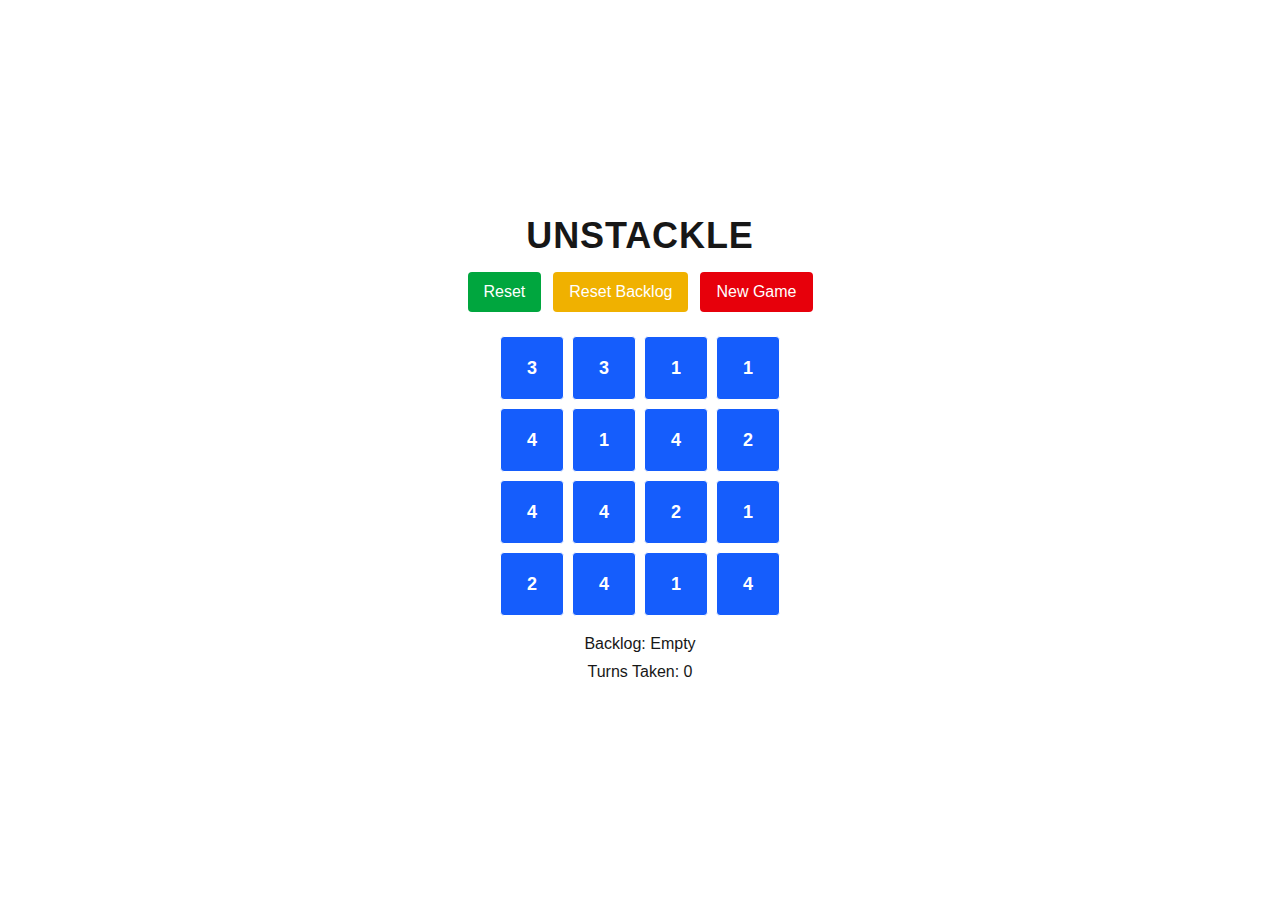
<file: game/index.html>
<!DOCTYPE html><html lang="en"><head><meta charSet="utf-8"/><meta name="viewport" content="width=device-width, initial-scale=1"/><link rel="stylesheet" href="/game/_next/static/css/ccdade377ac1e5ee.css" data-precedence="next"/><link rel="preload" as="script" fetchPriority="low" href="/game/_next/static/chunks/webpack-308e19ec134ac4c2.js"/><script src="/game/_next/static/chunks/4bd1b696-52a6696c08e3276c.js" async=""></script><script src="/game/_next/static/chunks/684-712a0cd3b10c064e.js" async=""></script><script src="/game/_next/static/chunks/main-app-4f8acdaeea503a58.js" async=""></script><script src="/game/_next/static/chunks/app/page-5dadd4a5170f96e7.js" async=""></script><title>Create Next App</title><meta name="description" content="Generated by create next app"/><meta name="base" content="/game/"/><link rel="icon" href="/game/favicon.ico" type="image/x-icon" sizes="16x16"/><script>document.querySelectorAll('body link[rel="icon"], body link[rel="apple-touch-icon"]').forEach(el => document.head.appendChild(el))</script><script src="/game/_next/static/chunks/polyfills-42372ed130431b0a.js" noModule=""></script></head><body class="antialiased"><main class="min-h-screen bg-white flex items-center justify-center"></main><!--$--><!--/$--><!--$--><!--/$--><script src="/game/_next/static/chunks/webpack-308e19ec134ac4c2.js" async=""></script><script>(self.__next_f=self.__next_f||[]).push([0])</script><script>self.__next_f.push([1,"1:\"$Sreact.fragment\"\n2:I[7555,[],\"\"]\n3:I[1295,[],\"\"]\n4:I[894,[],\"ClientPageRoot\"]\n5:I[4367,[\"974\",\"static/chunks/app/page-5dadd4a5170f96e7.js\"],\"default\"]\n8:I[9665,[],\"MetadataBoundary\"]\na:I[9665,[],\"OutletBoundary\"]\nd:I[4911,[],\"AsyncMetadataOutlet\"]\nf:I[9665,[],\"ViewportBoundary\"]\n11:I[6614,[],\"\"]\n:HL[\"/game/_next/static/css/ccdade377ac1e5ee.css\",\"style\"]\n"])</script><script>self.__next_f.push([1,"0:{\"P\":null,\"b\":\"0YQ2tBGBgbtmKyIUBl9Jo\",\"p\":\"/game\",\"c\":[\"\",\"\"],\"i\":false,\"f\":[[[\"\",{\"children\":[\"__PAGE__\",{}]},\"$undefined\",\"$undefined\",true],[\"\",[\"$\",\"$1\",\"c\",{\"children\":[[[\"$\",\"link\",\"0\",{\"rel\":\"stylesheet\",\"href\":\"/game/_next/static/css/ccdade377ac1e5ee.css\",\"precedence\":\"next\",\"crossOrigin\":\"$undefined\",\"nonce\":\"$undefined\"}]],[\"$\",\"html\",null,{\"lang\":\"en\",\"children\":[\"$\",\"body\",null,{\"className\":\"antialiased\",\"children\":[\"$\",\"$L2\",null,{\"parallelRouterKey\":\"children\",\"error\":\"$undefined\",\"errorStyles\":\"$undefined\",\"errorScripts\":\"$undefined\",\"template\":[\"$\",\"$L3\",null,{}],\"templateStyles\":\"$undefined\",\"templateScripts\":\"$undefined\",\"notFound\":[[[\"$\",\"title\",null,{\"children\":\"404: This page could not be found.\"}],[\"$\",\"div\",null,{\"style\":{\"fontFamily\":\"system-ui,\\\"Segoe UI\\\",Roboto,Helvetica,Arial,sans-serif,\\\"Apple Color Emoji\\\",\\\"Segoe UI Emoji\\\"\",\"height\":\"100vh\",\"textAlign\":\"center\",\"display\":\"flex\",\"flexDirection\":\"column\",\"alignItems\":\"center\",\"justifyContent\":\"center\"},\"children\":[\"$\",\"div\",null,{\"children\":[[\"$\",\"style\",null,{\"dangerouslySetInnerHTML\":{\"__html\":\"body{color:#000;background:#fff;margin:0}.next-error-h1{border-right:1px solid rgba(0,0,0,.3)}@media (prefers-color-scheme:dark){body{color:#fff;background:#000}.next-error-h1{border-right:1px solid rgba(255,255,255,.3)}}\"}}],[\"$\",\"h1\",null,{\"className\":\"next-error-h1\",\"style\":{\"display\":\"inline-block\",\"margin\":\"0 20px 0 0\",\"padding\":\"0 23px 0 0\",\"fontSize\":24,\"fontWeight\":500,\"verticalAlign\":\"top\",\"lineHeight\":\"49px\"},\"children\":404}],[\"$\",\"div\",null,{\"style\":{\"display\":\"inline-block\"},\"children\":[\"$\",\"h2\",null,{\"style\":{\"fontSize\":14,\"fontWeight\":400,\"lineHeight\":\"49px\",\"margin\":0},\"children\":\"This page could not be found.\"}]}]]}]}]],[]],\"forbidden\":\"$undefined\",\"unauthorized\":\"$undefined\"}]}]}]]}],{\"children\":[\"__PAGE__\",[\"$\",\"$1\",\"c\",{\"children\":[[\"$\",\"$L4\",null,{\"Component\":\"$5\",\"searchParams\":{},\"params\":{},\"promises\":[\"$@6\",\"$@7\"]}],[\"$\",\"$L8\",null,{\"children\":\"$L9\"}],null,[\"$\",\"$La\",null,{\"children\":[\"$Lb\",\"$Lc\",[\"$\",\"$Ld\",null,{\"promise\":\"$@e\"}]]}]]}],{},null,false]},null,false],[\"$\",\"$1\",\"h\",{\"children\":[null,[\"$\",\"$1\",\"6GYtSAbcGCdjb-CiE-Gf8\",{\"children\":[[\"$\",\"$Lf\",null,{\"children\":\"$L10\"}],null]}],null]}],false]],\"m\":\"$undefined\",\"G\":[\"$11\",\"$undefined\"],\"s\":false,\"S\":true}\n"])</script><script>self.__next_f.push([1,"12:\"$Sreact.suspense\"\n13:I[4911,[],\"AsyncMetadata\"]\n6:{}\n7:{}\n9:[\"$\",\"$12\",null,{\"fallback\":null,\"children\":[\"$\",\"$L13\",null,{\"promise\":\"$@14\"}]}]\n"])</script><script>self.__next_f.push([1,"c:null\n"])</script><script>self.__next_f.push([1,"10:[[\"$\",\"meta\",\"0\",{\"charSet\":\"utf-8\"}],[\"$\",\"meta\",\"1\",{\"name\":\"viewport\",\"content\":\"width=device-width, initial-scale=1\"}]]\nb:null\n"])</script><script>self.__next_f.push([1,"14:{\"metadata\":[[\"$\",\"title\",\"0\",{\"children\":\"Create Next App\"}],[\"$\",\"meta\",\"1\",{\"name\":\"description\",\"content\":\"Generated by create next app\"}],[\"$\",\"meta\",\"2\",{\"name\":\"base\",\"content\":\"/game/\"}],[\"$\",\"link\",\"3\",{\"rel\":\"icon\",\"href\":\"/game/favicon.ico\",\"type\":\"image/x-icon\",\"sizes\":\"16x16\"}]],\"error\":null,\"digest\":\"$undefined\"}\ne:{\"metadata\":\"$14:metadata\",\"error\":null,\"digest\":\"$undefined\"}\n"])</script></body></html>
</file>
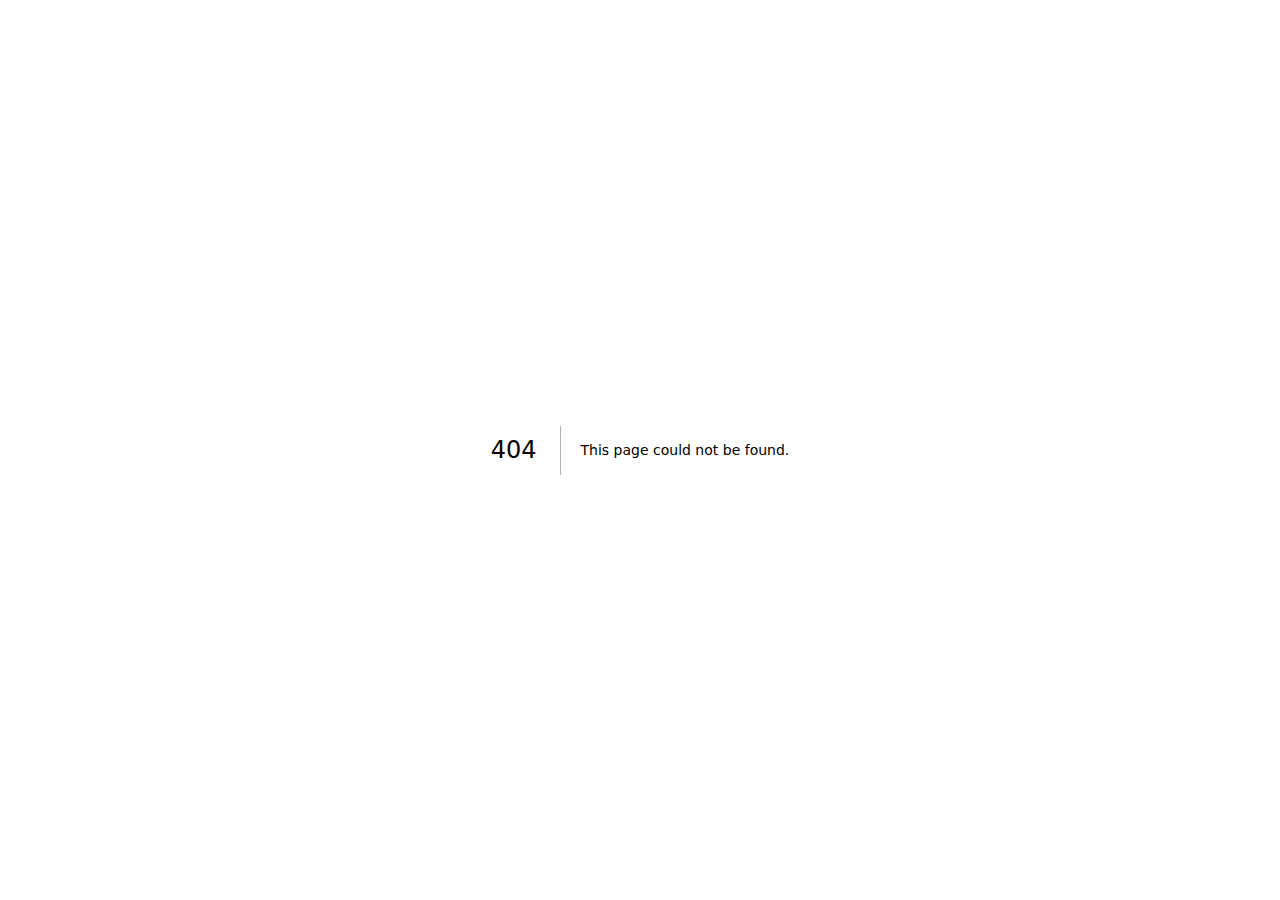
<file: game/404/index.html>
<!DOCTYPE html><html lang="en"><head><meta charSet="utf-8"/><meta name="viewport" content="width=device-width, initial-scale=1"/><link rel="stylesheet" href="/game/_next/static/css/ccdade377ac1e5ee.css" data-precedence="next"/><link rel="preload" as="script" fetchPriority="low" href="/game/_next/static/chunks/webpack-308e19ec134ac4c2.js"/><script src="/game/_next/static/chunks/4bd1b696-52a6696c08e3276c.js" async=""></script><script src="/game/_next/static/chunks/684-712a0cd3b10c064e.js" async=""></script><script src="/game/_next/static/chunks/main-app-4f8acdaeea503a58.js" async=""></script><meta name="robots" content="noindex"/><title>404: This page could not be found.</title><title>Create Next App</title><meta name="description" content="Generated by create next app"/><meta name="base" content="/game/"/><script>document.querySelectorAll('body link[rel="icon"], body link[rel="apple-touch-icon"]').forEach(el => document.head.appendChild(el))</script><script src="/game/_next/static/chunks/polyfills-42372ed130431b0a.js" noModule=""></script></head><body class="antialiased"><div style="font-family:system-ui,&quot;Segoe UI&quot;,Roboto,Helvetica,Arial,sans-serif,&quot;Apple Color Emoji&quot;,&quot;Segoe UI Emoji&quot;;height:100vh;text-align:center;display:flex;flex-direction:column;align-items:center;justify-content:center"><div><style>body{color:#000;background:#fff;margin:0}.next-error-h1{border-right:1px solid rgba(0,0,0,.3)}@media (prefers-color-scheme:dark){body{color:#fff;background:#000}.next-error-h1{border-right:1px solid rgba(255,255,255,.3)}}</style><h1 class="next-error-h1" style="display:inline-block;margin:0 20px 0 0;padding:0 23px 0 0;font-size:24px;font-weight:500;vertical-align:top;line-height:49px">404</h1><div style="display:inline-block"><h2 style="font-size:14px;font-weight:400;line-height:49px;margin:0">This page could not be found.</h2></div></div></div><!--$--><!--/$--><!--$--><!--/$--><script src="/game/_next/static/chunks/webpack-308e19ec134ac4c2.js" async=""></script><script>(self.__next_f=self.__next_f||[]).push([0])</script><script>self.__next_f.push([1,"1:\"$Sreact.fragment\"\n2:I[7555,[],\"\"]\n3:I[1295,[],\"\"]\n4:I[9665,[],\"MetadataBoundary\"]\n6:I[9665,[],\"OutletBoundary\"]\n9:I[4911,[],\"AsyncMetadataOutlet\"]\nb:I[9665,[],\"ViewportBoundary\"]\nd:I[6614,[],\"\"]\n:HL[\"/game/_next/static/css/ccdade377ac1e5ee.css\",\"style\"]\n"])</script><script>self.__next_f.push([1,"0:{\"P\":null,\"b\":\"0YQ2tBGBgbtmKyIUBl9Jo\",\"p\":\"/game\",\"c\":[\"\",\"_not-found\",\"\"],\"i\":false,\"f\":[[[\"\",{\"children\":[\"/_not-found\",{\"children\":[\"__PAGE__\",{}]}]},\"$undefined\",\"$undefined\",true],[\"\",[\"$\",\"$1\",\"c\",{\"children\":[[[\"$\",\"link\",\"0\",{\"rel\":\"stylesheet\",\"href\":\"/game/_next/static/css/ccdade377ac1e5ee.css\",\"precedence\":\"next\",\"crossOrigin\":\"$undefined\",\"nonce\":\"$undefined\"}]],[\"$\",\"html\",null,{\"lang\":\"en\",\"children\":[\"$\",\"body\",null,{\"className\":\"antialiased\",\"children\":[\"$\",\"$L2\",null,{\"parallelRouterKey\":\"children\",\"error\":\"$undefined\",\"errorStyles\":\"$undefined\",\"errorScripts\":\"$undefined\",\"template\":[\"$\",\"$L3\",null,{}],\"templateStyles\":\"$undefined\",\"templateScripts\":\"$undefined\",\"notFound\":[[[\"$\",\"title\",null,{\"children\":\"404: This page could not be found.\"}],[\"$\",\"div\",null,{\"style\":{\"fontFamily\":\"system-ui,\\\"Segoe UI\\\",Roboto,Helvetica,Arial,sans-serif,\\\"Apple Color Emoji\\\",\\\"Segoe UI Emoji\\\"\",\"height\":\"100vh\",\"textAlign\":\"center\",\"display\":\"flex\",\"flexDirection\":\"column\",\"alignItems\":\"center\",\"justifyContent\":\"center\"},\"children\":[\"$\",\"div\",null,{\"children\":[[\"$\",\"style\",null,{\"dangerouslySetInnerHTML\":{\"__html\":\"body{color:#000;background:#fff;margin:0}.next-error-h1{border-right:1px solid rgba(0,0,0,.3)}@media (prefers-color-scheme:dark){body{color:#fff;background:#000}.next-error-h1{border-right:1px solid rgba(255,255,255,.3)}}\"}}],[\"$\",\"h1\",null,{\"className\":\"next-error-h1\",\"style\":{\"display\":\"inline-block\",\"margin\":\"0 20px 0 0\",\"padding\":\"0 23px 0 0\",\"fontSize\":24,\"fontWeight\":500,\"verticalAlign\":\"top\",\"lineHeight\":\"49px\"},\"children\":404}],[\"$\",\"div\",null,{\"style\":{\"display\":\"inline-block\"},\"children\":[\"$\",\"h2\",null,{\"style\":{\"fontSize\":14,\"fontWeight\":400,\"lineHeight\":\"49px\",\"margin\":0},\"children\":\"This page could not be found.\"}]}]]}]}]],[]],\"forbidden\":\"$undefined\",\"unauthorized\":\"$undefined\"}]}]}]]}],{\"children\":[\"/_not-found\",[\"$\",\"$1\",\"c\",{\"children\":[null,[\"$\",\"$L2\",null,{\"parallelRouterKey\":\"children\",\"error\":\"$undefined\",\"errorStyles\":\"$undefined\",\"errorScripts\":\"$undefined\",\"template\":[\"$\",\"$L3\",null,{}],\"templateStyles\":\"$undefined\",\"templateScripts\":\"$undefined\",\"notFound\":\"$undefined\",\"forbidden\":\"$undefined\",\"unauthorized\":\"$undefined\"}]]}],{\"children\":[\"__PAGE__\",[\"$\",\"$1\",\"c\",{\"children\":[[[\"$\",\"title\",null,{\"children\":\"404: This page could not be found.\"}],[\"$\",\"div\",null,{\"style\":\"$0:f:0:1:1:props:children:1:props:children:props:children:props:notFound:0:1:props:style\",\"children\":[\"$\",\"div\",null,{\"children\":[[\"$\",\"style\",null,{\"dangerouslySetInnerHTML\":{\"__html\":\"body{color:#000;background:#fff;margin:0}.next-error-h1{border-right:1px solid rgba(0,0,0,.3)}@media (prefers-color-scheme:dark){body{color:#fff;background:#000}.next-error-h1{border-right:1px solid rgba(255,255,255,.3)}}\"}}],[\"$\",\"h1\",null,{\"className\":\"next-error-h1\",\"style\":\"$0:f:0:1:1:props:children:1:props:children:props:children:props:notFound:0:1:props:children:props:children:1:props:style\",\"children\":404}],[\"$\",\"div\",null,{\"style\":\"$0:f:0:1:1:props:children:1:props:children:props:children:props:notFound:0:1:props:children:props:children:2:props:style\",\"children\":[\"$\",\"h2\",null,{\"style\":\"$0:f:0:1:1:props:children:1:props:children:props:children:props:notFound:0:1:props:children:props:children:2:props:children:props:style\",\"children\":\"This page could not be found.\"}]}]]}]}]],[\"$\",\"$L4\",null,{\"children\":\"$L5\"}],null,[\"$\",\"$L6\",null,{\"children\":[\"$L7\",\"$L8\",[\"$\",\"$L9\",null,{\"promise\":\"$@a\"}]]}]]}],{},null,false]},null,false]},null,false],[\"$\",\"$1\",\"h\",{\"children\":[[\"$\",\"meta\",null,{\"name\":\"robots\",\"content\":\"noindex\"}],[\"$\",\"$1\",\"0aGynbD4hSFXqDqzaFDLz\",{\"children\":[[\"$\",\"$Lb\",null,{\"children\":\"$Lc\"}],null]}],null]}],false]],\"m\":\"$undefined\",\"G\":[\"$d\",\"$undefined\"],\"s\":false,\"S\":true}\n"])</script><script>self.__next_f.push([1,"e:\"$Sreact.suspense\"\nf:I[4911,[],\"AsyncMetadata\"]\n5:[\"$\",\"$e\",null,{\"fallback\":null,\"children\":[\"$\",\"$Lf\",null,{\"promise\":\"$@10\"}]}]\n"])</script><script>self.__next_f.push([1,"8:null\n"])</script><script>self.__next_f.push([1,"c:[[\"$\",\"meta\",\"0\",{\"charSet\":\"utf-8\"}],[\"$\",\"meta\",\"1\",{\"name\":\"viewport\",\"content\":\"width=device-width, initial-scale=1\"}]]\n7:null\n"])</script><script>self.__next_f.push([1,"10:{\"metadata\":[[\"$\",\"title\",\"0\",{\"children\":\"Create Next App\"}],[\"$\",\"meta\",\"1\",{\"name\":\"description\",\"content\":\"Generated by create next app\"}],[\"$\",\"meta\",\"2\",{\"name\":\"base\",\"content\":\"/game/\"}]],\"error\":null,\"digest\":\"$undefined\"}\na:{\"metadata\":\"$10:metadata\",\"error\":null,\"digest\":\"$undefined\"}\n"])</script></body></html>
</file>
<file: game/_next/static/css/ccdade377ac1e5ee.css>
/*! tailwindcss v4.1.10 | MIT License | https://tailwindcss.com */@layer properties{@supports (((-webkit-hyphens:none)) and (not (margin-trim:inline))) or ((-moz-orient:inline) and (not (color:rgb(from red r g b)))){*,::backdrop,:after,:before{--tw-space-y-reverse:0;--tw-space-x-reverse:0;--tw-border-style:solid;--tw-font-weight:initial;--tw-tracking:initial}}}@layer theme{:host,:root{--color-red-600:oklch(57.7% .245 27.325);--color-red-700:oklch(50.5% .213 27.518);--color-yellow-400:oklch(85.2% .199 91.936);--color-yellow-500:oklch(79.5% .184 86.047);--color-yellow-600:oklch(68.1% .162 75.834);--color-green-600:oklch(62.7% .194 149.214);--color-green-700:oklch(52.7% .154 150.069);--color-blue-600:oklch(54.6% .245 262.881);--color-blue-700:oklch(48.8% .243 264.376);--color-gray-200:oklch(92.8% .006 264.531);--color-gray-500:oklch(55.1% .027 264.364);--color-black:#000;--color-white:#fff;--spacing:.25rem;--text-lg:1.125rem;--text-lg--line-height:calc(1.75/1.125);--text-4xl:2.25rem;--text-4xl--line-height:calc(2.5/2.25);--font-weight-bold:700;--font-weight-black:900;--tracking-wide:.025em;--default-transition-duration:.15s;--default-transition-timing-function:cubic-bezier(.4,0,.2,1);--default-font-family:var(--font-geist-sans);--default-mono-font-family:var(--font-geist-mono)}}@layer base{*,::backdrop,:after,:before{box-sizing:border-box;border:0 solid;margin:0;padding:0}::file-selector-button{box-sizing:border-box;border:0 solid;margin:0;padding:0}:host,html{-webkit-text-size-adjust:100%;tab-size:4;line-height:1.5;font-family:var(--default-font-family,ui-sans-serif,system-ui,sans-serif,"Apple Color Emoji","Segoe UI Emoji","Segoe UI Symbol","Noto Color Emoji");font-feature-settings:var(--default-font-feature-settings,normal);font-variation-settings:var(--default-font-variation-settings,normal);-webkit-tap-highlight-color:transparent}hr{height:0;color:inherit;border-top-width:1px}abbr:where([title]){-webkit-text-decoration:underline dotted;text-decoration:underline dotted}h1,h2,h3,h4,h5,h6{font-size:inherit;font-weight:inherit}a{color:inherit;-webkit-text-decoration:inherit;text-decoration:inherit}b,strong{font-weight:bolder}code,kbd,pre,samp{font-family:var(--default-mono-font-family,ui-monospace,SFMono-Regular,Menlo,Monaco,Consolas,"Liberation Mono","Courier New",monospace);font-feature-settings:var(--default-mono-font-feature-settings,normal);font-variation-settings:var(--default-mono-font-variation-settings,normal);font-size:1em}small{font-size:80%}sub,sup{vertical-align:baseline;font-size:75%;line-height:0;position:relative}sub{bottom:-.25em}sup{top:-.5em}table{text-indent:0;border-color:inherit;border-collapse:collapse}:-moz-focusring{outline:auto}progress{vertical-align:baseline}summary{display:list-item}menu,ol,ul{list-style:none}audio,canvas,embed,iframe,img,object,svg,video{vertical-align:middle;display:block}img,video{max-width:100%;height:auto}button,input,optgroup,select,textarea{font:inherit;font-feature-settings:inherit;font-variation-settings:inherit;letter-spacing:inherit;color:inherit;opacity:1;background-color:#0000;border-radius:0}::file-selector-button{font:inherit;font-feature-settings:inherit;font-variation-settings:inherit;letter-spacing:inherit;color:inherit;opacity:1;background-color:#0000;border-radius:0}:where(select:is([multiple],[size])) optgroup{font-weight:bolder}:where(select:is([multiple],[size])) optgroup option{padding-inline-start:20px}::file-selector-button{margin-inline-end:4px}::placeholder{opacity:1}@supports (not ((-webkit-appearance:-apple-pay-button))) or (contain-intrinsic-size:1px){::placeholder{color:currentColor}@supports (color:color-mix(in lab,red,red)){::placeholder{color:color-mix(in oklab,currentcolor 50%,transparent)}}}textarea{resize:vertical}::-webkit-search-decoration{-webkit-appearance:none}::-webkit-date-and-time-value{min-height:1lh;text-align:inherit}::-webkit-datetime-edit{display:inline-flex}::-webkit-datetime-edit-fields-wrapper{padding:0}::-webkit-datetime-edit,::-webkit-datetime-edit-year-field{padding-block:0}::-webkit-datetime-edit-day-field,::-webkit-datetime-edit-month-field{padding-block:0}::-webkit-datetime-edit-hour-field,::-webkit-datetime-edit-minute-field{padding-block:0}::-webkit-datetime-edit-millisecond-field,::-webkit-datetime-edit-second-field{padding-block:0}::-webkit-datetime-edit-meridiem-field{padding-block:0}:-moz-ui-invalid{box-shadow:none}button,input:where([type=button],[type=reset],[type=submit]){appearance:button}::file-selector-button{appearance:button}::-webkit-inner-spin-button,::-webkit-outer-spin-button{height:auto}[hidden]:where(:not([hidden=until-found])){display:none!important}}@layer components;@layer utilities{.mt-4{margin-top:calc(var(--spacing)*4)}.mb-4{margin-bottom:calc(var(--spacing)*4)}.mb-6{margin-bottom:calc(var(--spacing)*6)}.block{display:block}.flex{display:flex}.grid{display:grid}.h-16{height:calc(var(--spacing)*16)}.min-h-screen{min-height:100vh}.w-16{width:calc(var(--spacing)*16)}.cursor-pointer{cursor:pointer}.grid-cols-4{grid-template-columns:repeat(4,minmax(0,1fr))}.flex-col{flex-direction:column}.items-center{align-items:center}.justify-center{justify-content:center}.gap-2{gap:calc(var(--spacing)*2)}:where(.space-y-1>:not(:last-child)){--tw-space-y-reverse:0;margin-block-start:calc(calc(var(--spacing)*1)*var(--tw-space-y-reverse));margin-block-end:calc(calc(var(--spacing)*1)*calc(1 - var(--tw-space-y-reverse)))}:where(.space-x-3>:not(:last-child)){--tw-space-x-reverse:0;margin-inline-start:calc(calc(var(--spacing)*3)*var(--tw-space-x-reverse));margin-inline-end:calc(calc(var(--spacing)*3)*calc(1 - var(--tw-space-x-reverse)))}.rounded{border-radius:.25rem}.border{border-style:var(--tw-border-style);border-width:1px}.bg-blue-600{background-color:var(--color-blue-600)}.bg-gray-200{background-color:var(--color-gray-200)}.bg-green-600{background-color:var(--color-green-600)}.bg-red-600{background-color:var(--color-red-600)}.bg-white{background-color:var(--color-white)}.bg-yellow-400{background-color:var(--color-yellow-400)}.bg-yellow-500{background-color:var(--color-yellow-500)}.p-6{padding:calc(var(--spacing)*6)}.px-4{padding-inline:calc(var(--spacing)*4)}.py-2{padding-block:calc(var(--spacing)*2)}.text-center{text-align:center}.font-mono{font-family:var(--font-geist-mono)}.text-4xl{font-size:var(--text-4xl);line-height:var(--tw-leading,var(--text-4xl--line-height))}.text-lg{font-size:var(--text-lg);line-height:var(--tw-leading,var(--text-lg--line-height))}.font-black{--tw-font-weight:var(--font-weight-black);font-weight:var(--font-weight-black)}.font-bold{--tw-font-weight:var(--font-weight-bold);font-weight:var(--font-weight-bold)}.tracking-wide{--tw-tracking:var(--tracking-wide);letter-spacing:var(--tracking-wide)}.text-black{color:var(--color-black)}.text-gray-500{color:var(--color-gray-500)}.text-white{color:var(--color-white)}.antialiased{-webkit-font-smoothing:antialiased;-moz-osx-font-smoothing:grayscale}.transition{transition-property:color,background-color,border-color,outline-color,text-decoration-color,fill,stroke,--tw-gradient-from,--tw-gradient-via,--tw-gradient-to,opacity,box-shadow,transform,translate,scale,rotate,filter,-webkit-backdrop-filter,backdrop-filter,display,visibility,content-visibility,overlay,pointer-events;transition-timing-function:var(--tw-ease,var(--default-transition-timing-function));transition-duration:var(--tw-duration,var(--default-transition-duration))}.select-none{-webkit-user-select:none;user-select:none}@media (hover:hover){.hover\:bg-blue-700:hover{background-color:var(--color-blue-700)}.hover\:bg-green-700:hover{background-color:var(--color-green-700)}.hover\:bg-red-700:hover{background-color:var(--color-red-700)}.hover\:bg-yellow-600:hover{background-color:var(--color-yellow-600)}}}:root{--background:#fff;--foreground:#171717}@media (prefers-color-scheme:dark){:root{--background:#0a0a0a;--foreground:#ededed}}body{background:var(--background);color:var(--foreground);font-family:Arial,Helvetica,sans-serif}.shake{animation:shake .4s ease-in-out}@keyframes shake{0%{transform:translate(0)}20%{transform:translate(-4px)}40%{transform:translate(4px)}60%{transform:translate(-4px)}80%{transform:translate(4px)}to{transform:translate(0)}}@property --tw-space-y-reverse{syntax:"*";inherits:false;initial-value:0}@property --tw-space-x-reverse{syntax:"*";inherits:false;initial-value:0}@property --tw-border-style{syntax:"*";inherits:false;initial-value:solid}@property --tw-font-weight{syntax:"*";inherits:false}@property --tw-tracking{syntax:"*";inherits:false}
</file>
